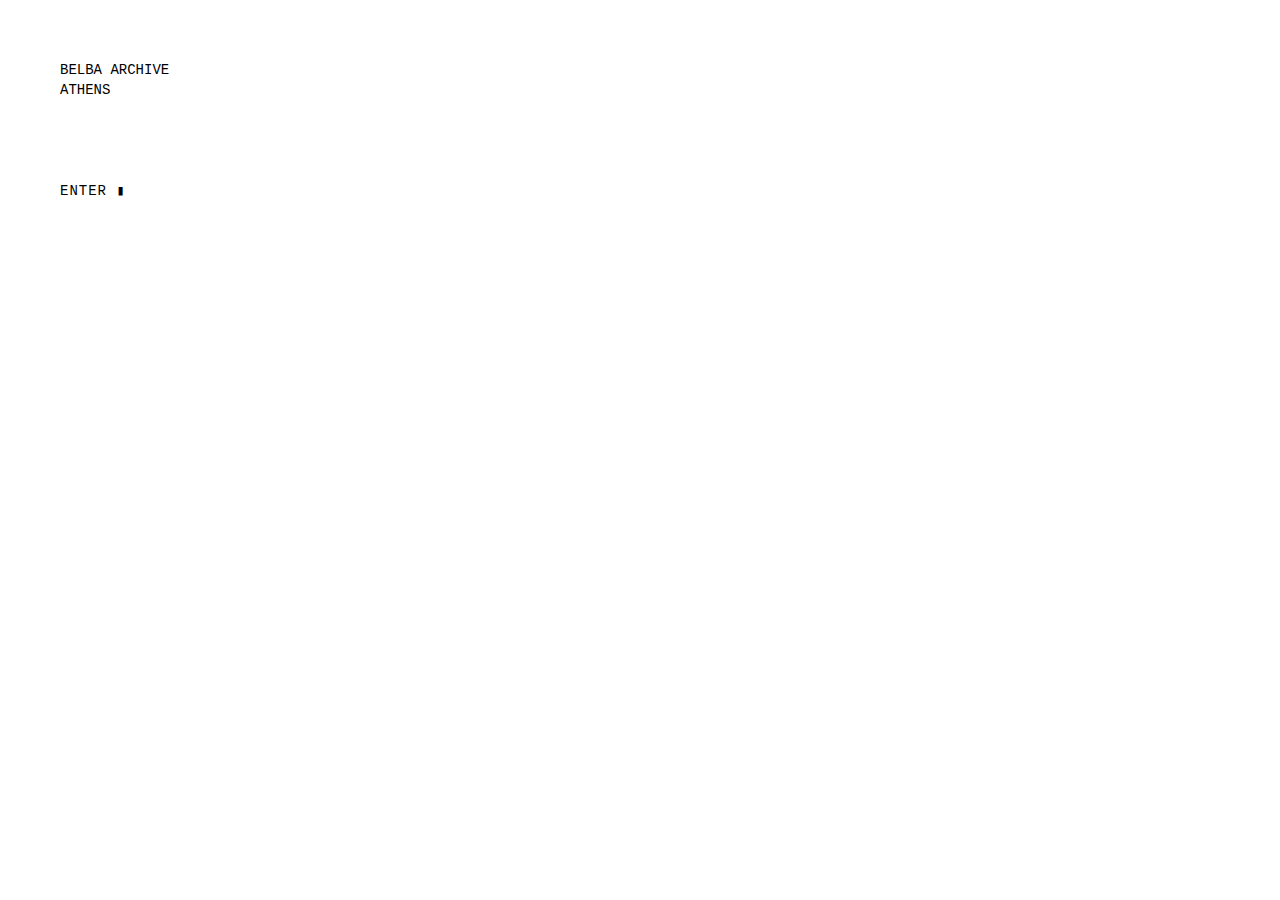
<file: index.html>
<!DOCTYPE html>
<html>
<head>
<meta charset="utf-8">
<title>BELBA ARCHIVE</title>
<link rel="stylesheet" href="/style.css">
<script data-goatcounter="https://belbaarchive.goatcounter.com/count"
        async src="//gc.zgo.at/count.js"></script>
</head>

<body>

<div class="header">
BELBA ARCHIVE<br>
ATHENS<br>
</div>

<a href="/archive.html" class="enter-link">
ENTER
</a>

</body>
</html>
</file>
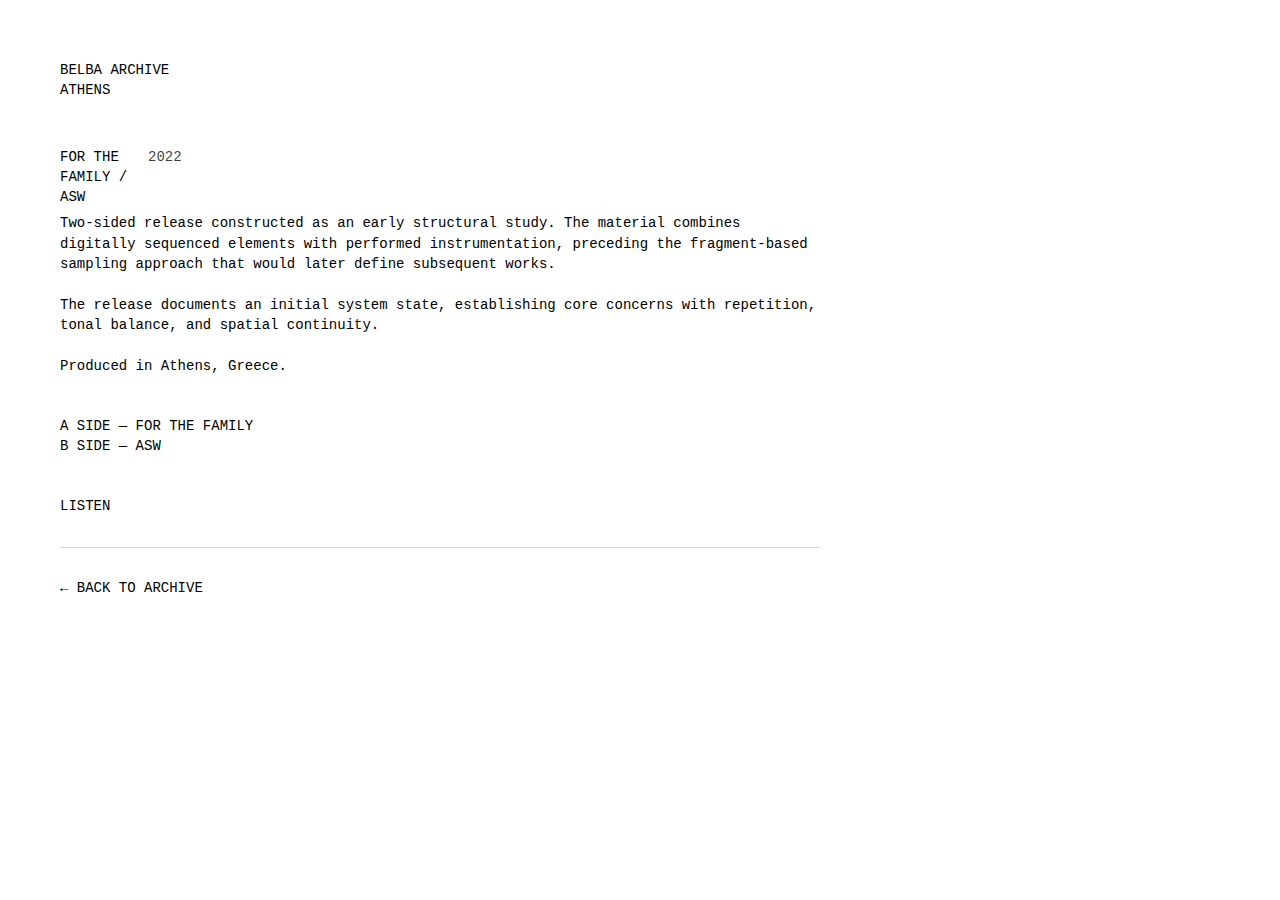
<file: 001.html>
<!DOCTYPE html>
<html>
<head>
<meta charset="utf-8">
<link rel="stylesheet" href="/style.css">
</head>

<body>

<div class="header">
BELBA ARCHIVE<br>
ATHENS<br>
</div>

<div class="entry">
FOR THE FAMILY / ASW<br>
<span class="small">2022</span>
</div>

<div class="block">
Two-sided release constructed as an early structural study. The material combines digitally sequenced elements with performed instrumentation, preceding the fragment-based sampling approach that would later define subsequent works.<br><br>
The release documents an initial system state, establishing core concerns with repetition, tonal balance, and spatial continuity.<br><br>
Produced in Athens, Greece.
</div>

<div class="tracklist">
A SIDE — FOR THE FAMILY<br>
B SIDE — ASW
</div>

<a class="button" href="https://belba.bandcamp.com/album/for-the-family-asw" target="_blank">
LISTEN
</a>

<div class="hr"></div>

<a href="/archive.html">← BACK TO ARCHIVE</a>

</body>
</html>
</file>
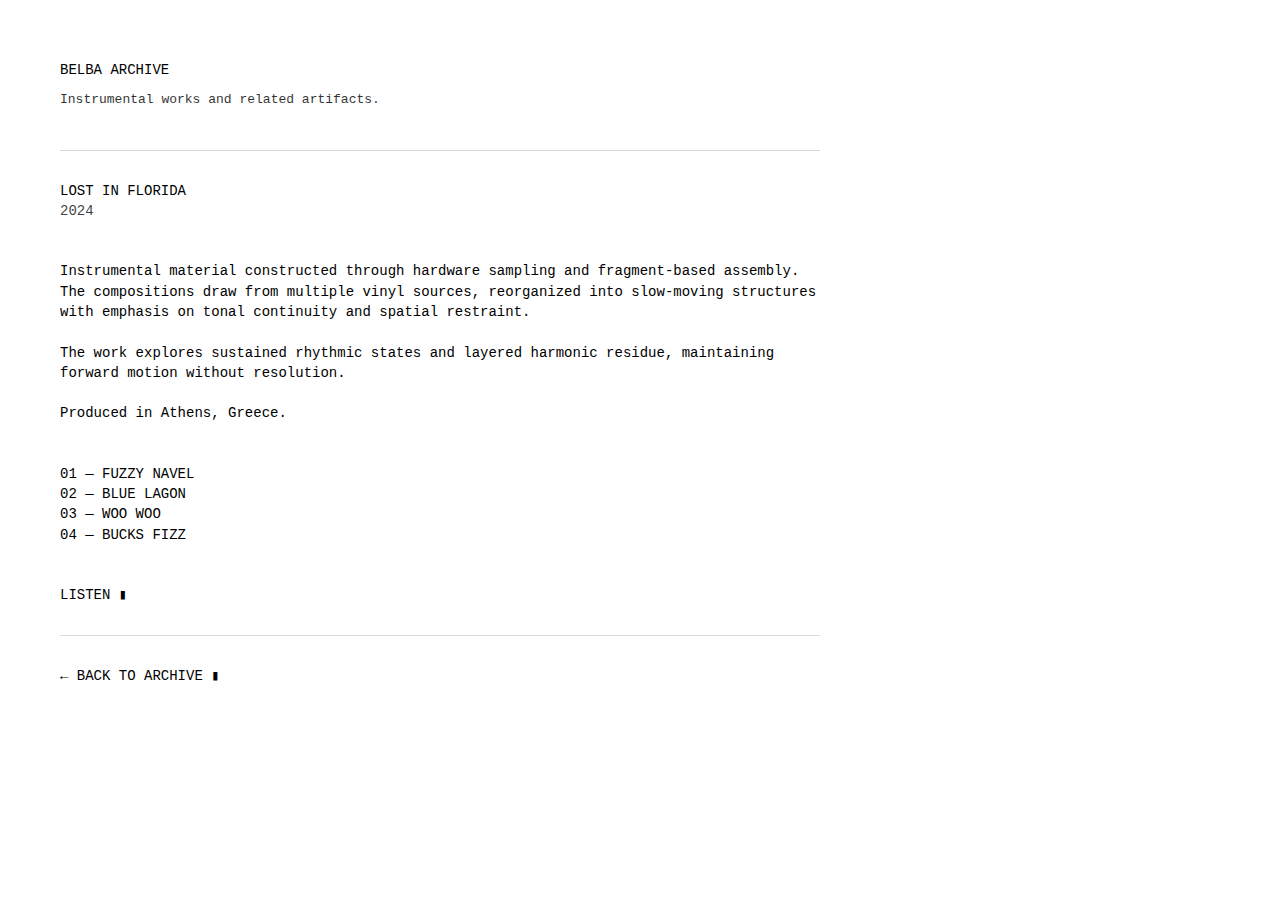
<file: 002.html>
<!DOCTYPE html>
<html>
<head>
<meta charset="utf-8">
<title>LOST IN FLORIDA — BELBA ARCHIVE</title>
<link rel="stylesheet" href="/style.css">

<script data-goatcounter="https://belbaarchive.goatcounter.com/count"
async src="//gc.zgo.at/count.js"></script>

</head>

<body>

<div class="header">
  <div class="header-title">BELBA ARCHIVE</div>
  <div class="header-subtitle">
    Instrumental works and related artifacts.
  </div>
</div>

<div class="hr"></div>

<div class="block">
<div class="entry-title">LOST IN FLORIDA</div>
<div class="small">2024</div>
</div>

<div class="block">

Instrumental material constructed through hardware sampling and fragment-based assembly. The compositions draw from multiple vinyl sources, reorganized into slow-moving structures with emphasis on tonal continuity and spatial restraint.

<br><br>

The work explores sustained rhythmic states and layered harmonic residue, maintaining forward motion without resolution.

<br><br>

Produced in Athens, Greece.

</div>

<div class="tracklist">

01 — FUZZY NAVEL<br>
02 — BLUE LAGON<br>
03 — WOO WOO<br>
04 — BUCKS FIZZ

</div>

<a href="https://belba.bandcamp.com/album/lost-in-florida" class="nav-link">LISTEN</a>

<div class="hr"></div>

<a href="/archive.html" class="nav-link">← BACK TO ARCHIVE</a>

</body>
</html>
</file>
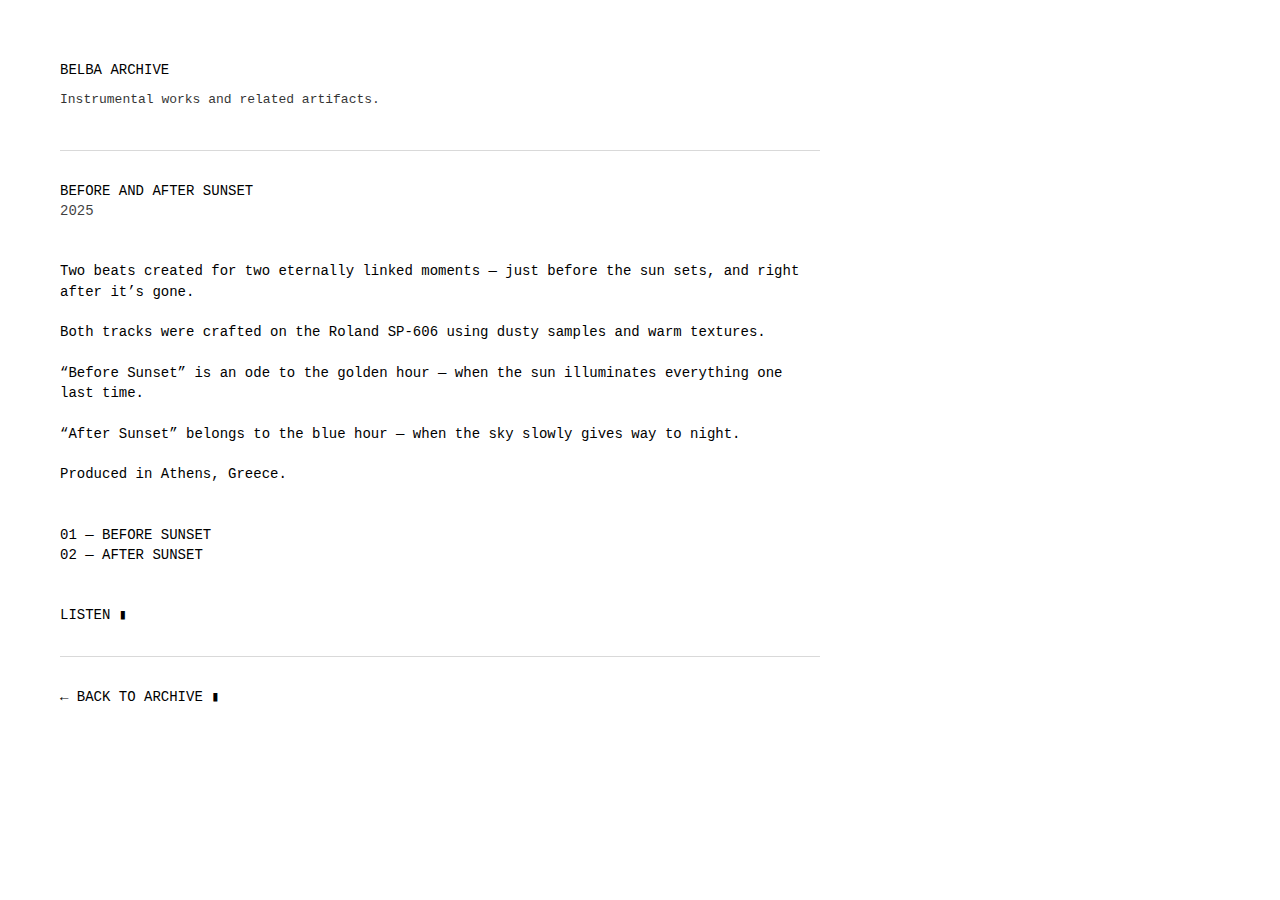
<file: 003.html>
<!DOCTYPE html>
<html>
<head>
<meta charset="utf-8">
<title>BEFORE AND AFTER SUNSET — BELBA ARCHIVE</title>
<link rel="stylesheet" href="/style.css">

<script data-goatcounter="https://belbaarchive.goatcounter.com/count"
async src="//gc.zgo.at/count.js"></script>

</head>

<body>

<div class="header">
  <div class="header-title">BELBA ARCHIVE</div>
  <div class="header-subtitle">
    Instrumental works and related artifacts.
  </div>
</div>

<div class="hr"></div>

<div class="block">
<div class="entry-title">BEFORE AND AFTER SUNSET</div>
<div class="small">2025</div>
</div>

<div class="block">

Two beats created for two eternally linked moments — just before the sun sets, and right after it’s gone.

<br><br>

Both tracks were crafted on the Roland SP-606 using dusty samples and warm textures.

<br><br>

“Before Sunset” is an ode to the golden hour — when the sun illuminates everything one last time.

<br><br>

“After Sunset” belongs to the blue hour — when the sky slowly gives way to night.

<br><br>

Produced in Athens, Greece.

</div>

<div class="tracklist">

01 — BEFORE SUNSET<br>
02 — AFTER SUNSET

</div>

<a href="https://belba.bandcamp.com/album/before-and-after-sunset" class="nav-link">LISTEN</a>

<div class="hr"></div>

<a href="/archive.html" class="nav-link">← BACK TO ARCHIVE</a>

</body>
</html>
</file>
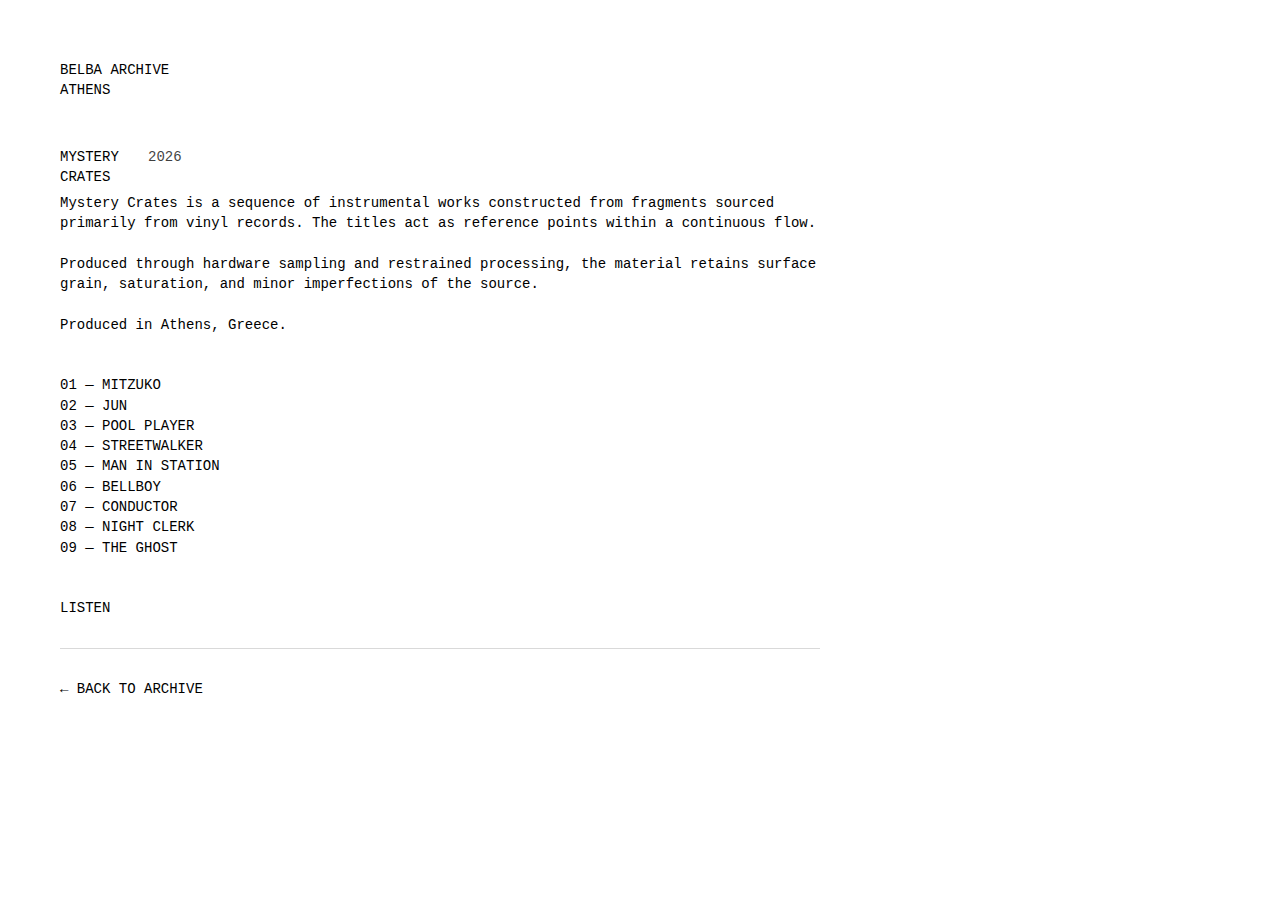
<file: 004.html>
<!DOCTYPE html>
<html>
<head>
<meta charset="utf-8">
<link rel="stylesheet" href="/style.css">
</head>

<body>

<div class="header">
BELBA ARCHIVE<br>
ATHENS<br>
</div>

<div class="entry">
MYSTERY CRATES<br>
<span class="small">2026</span>
</div>

<div class="block">
Mystery Crates is a sequence of instrumental works constructed from fragments sourced primarily from vinyl records. The titles act as reference points within a continuous flow.<br><br>
Produced through hardware sampling and restrained processing, the material retains surface grain, saturation, and minor imperfections of the source.<br><br>
Produced in Athens, Greece.
</div>

<div class="tracklist">
01 — MITZUKO<br>
02 — JUN<br>
03 — POOL PLAYER<br>
04 — STREETWALKER<br>
05 — MAN IN STATION<br>
06 — BELLBOY<br>
07 — CONDUCTOR<br>
08 — NIGHT CLERK<br>
09 — THE GHOST
</div>

<a class="button" href="https://belba.bandcamp.com/album/mystery-crates" target="_blank">
LISTEN
</a>

<div class="hr"></div>

<a href="/archive.html">← BACK TO ARCHIVE</a>

</body>
</html>
</file>
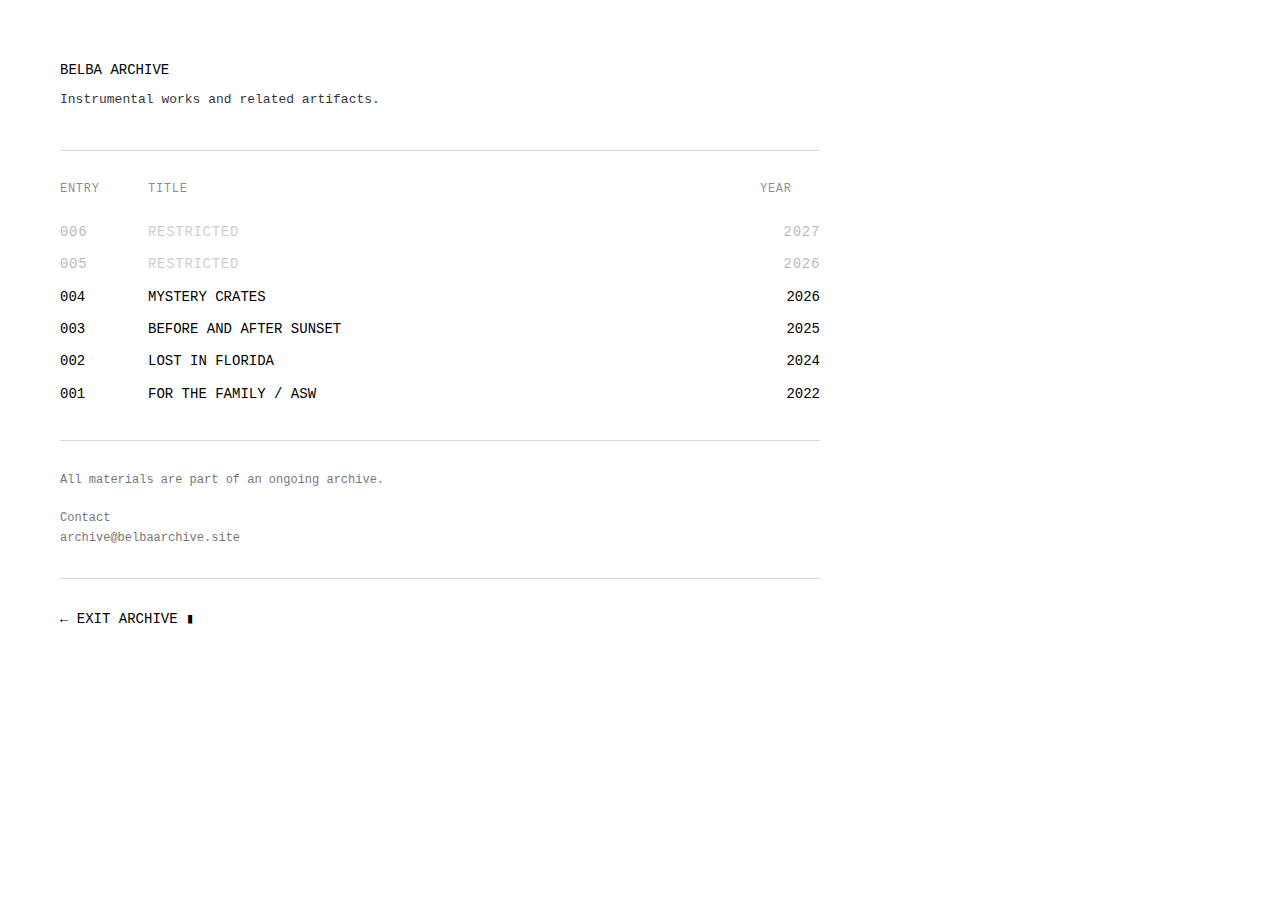
<file: archive.html>
<!DOCTYPE html>
<html>
<head>
<meta charset="utf-8">
<title>BELBA ARCHIVE</title>
<link rel="stylesheet" href="/style.css">
<script data-goatcounter="https://belbaarchive.goatcounter.com/count"
        async src="//gc.zgo.at/count.js"></script>  
</head>

<body>

<div class="header">
  <div class="header-title">BELBA ARCHIVE</div>
  <div class="header-subtitle">
    Instrumental works and related artifacts.
  </div>
</div>

<div class="hr"></div>

<div class="entries-head">
  <div>ENTRY</div>
  <div>TITLE</div>
  <div>YEAR</div>
</div>

<div class="entries">

  <div class="entry restricted">
    <div class="entry-number">006</div>
    <div class="entry-title">RESTRICTED</div>
    <div class="entry-year">2027</div>
  </div>

  <div class="entry restricted">
    <div class="entry-number">005</div>
    <div class="entry-title">RESTRICTED</div>
    <div class="entry-year">2026</div>
  </div>

  <div class="entry">
    <div class="entry-number">004</div>
    <div class="entry-title"><a href="/004.html">MYSTERY CRATES</a></div>
    <div class="entry-year">2026</div>
  </div>

  <div class="entry">
    <div class="entry-number">003</div>
    <div class="entry-title"><a href="/003.html">BEFORE AND AFTER SUNSET</a></div>
    <div class="entry-year">2025</div>
  </div>

  <div class="entry">
    <div class="entry-number">002</div>
    <div class="entry-title"><a href="/002.html">LOST IN FLORIDA</a></div>
    <div class="entry-year">2024</div>
  </div>

  <div class="entry">
    <div class="entry-number">001</div>
    <div class="entry-title"><a href="/001.html">FOR THE FAMILY / ASW</a></div>
    <div class="entry-year">2022</div>
  </div>

</div>

<div class="hr"></div>

<div class="archive-note">
  All materials are part of an ongoing archive.<br><br>
  Contact<br>
  <a href="mailto:archive@belbaarchive.site">archive@belbaarchive.site</a>
</div>

<div class="hr"></div>

<a href="/" class="nav-link">← EXIT ARCHIVE</a>

</body>
</html>
</file>
<file: style.css>
:root{
  --font: 14px;
  --margin: 60px;
  --maxw: 760px;
  --line: 1.45;

  --entry-col-1: 70px;
  --entry-col-3: 60px;
  --entry-gap: 18px;
}

body{
  background:#ffffff;
  color:#000000;
  font-family:"Courier New", Courier, monospace;
  font-size: var(--font);
  margin: var(--margin);
  max-width: var(--maxw);
  line-height: var(--line);
}

a{
  color:#000;
  text-decoration:none;
}

a:hover{
  opacity:0.4;
}

.header{
  margin-bottom:40px;
}

.header-title{
  margin-bottom:10px;
}

.header-subtitle{
  font-size:13px;
  line-height:1.5;
  opacity:0.8;
}

.hr{
  height:1px;
  background:#000;
  opacity:0.15;
  margin:30px 0;
}

.entries{
  width:100%;
}

.entries-head,
.entry{
  display:grid;
  grid-template-columns: var(--entry-col-1) 1fr var(--entry-col-3);
  column-gap: var(--entry-gap);
  align-items:baseline;
}

.entries-head{
  font-size:12px;
  opacity:0.45;
  letter-spacing:0.06em;
  margin-bottom:18px;
}

.entry{
  padding:6px 0;
}

.entry-number{
  white-space:nowrap;
}

.entry-year{
  text-align:right;
  white-space:nowrap;
  width: var(--entry-col-3);
  justify-self:end;
}

.entry-year{
  text-align:right;
  white-space:nowrap;
}

/* πιο μυστηριώδες restricted */

.entry.restricted{
  opacity:0.28;
  letter-spacing:0.05em;
}

.entry.restricted .entry-title{
  opacity:0.7;
}

.entry.restricted:hover{
  opacity:0.45;
}

.archive-note{
  font-size:12px;
  opacity:0.55;
  margin-top:30px;
  line-height:1.6;
}

.archive-note a{
  color:#000;
}

.block{
  margin-bottom:40px;
}

.tracklist{
  margin-bottom:40px;
}

.small{
  opacity:0.75;
}

/* MOBILE */

@media (max-width:700px){

  :root{
    --font: 17px;
    --margin: 22px;
    --maxw: 640px;
    --line: 1.8;

    --entry-col-1: 58px;
    --entry-col-3: 46px;
    --entry-gap: 12px;
  }

  .header{
    margin-bottom:28px;
  }

  .header-title{
    margin-bottom:8px;
  }

  .header-subtitle{
    font-size:14px;
    line-height:1.6;
  }

  .entries-head{
    font-size:11px;
    margin-bottom:14px;
  }

  .entry{
    padding:7px 0;
  }

.entry-title{
  white-space: nowrap;
  overflow: hidden;
  text-overflow: ellipsis;
}

  .block{
    margin-bottom:28px;
  }

  .tracklist{
    margin-bottom:28px;
  }

  .hr{
    margin:22px 0;
  }

  .archive-note{
    font-size:11px;
  }

}

.nav{
  display:inline-block;
  text-decoration:none;
  border-bottom:1px solid transparent;
  padding-bottom:2px;
  opacity:0.7;
  transition:opacity 0.2s ease;
}

.nav:hover{
  opacity:1;
  border-bottom:1px solid #000;
}

.nav::after{
  content:"";
}

.nav:hover::after{
  content:" ▮";
}

.nav{
  display:inline-block;
  text-decoration:none;
  border-bottom:1px solid transparent;
  padding-bottom:2px;
  opacity:0.7;
  transition:opacity 0.2s ease;
}

.nav:hover{
  opacity:1;
  border-bottom:1px solid #000;
}

.nav::after{
  content:" ▮";
  opacity:0;
}

.nav:hover::after{
  opacity:1;
  animation:blink 1s steps(1) infinite;
}

@keyframes blink{
  50%{
    opacity:0;
  }
}

.enter-link{
  display:inline-block;
  text-decoration:none;
  margin-top:40px;
  letter-spacing:1px;
}

.enter-link::after{
  content:" ▮";
  animation:blink 1s steps(1) infinite;
}

@keyframes blink{
  50%{
    opacity:0;
  }
}

.nav-link{
  text-decoration:none;
}

.nav-link::after{
  content:" ▮";
  animation:blink 1s steps(1) infinite;
}

@keyframes blink{
  50%{
    opacity:0;
  }
}

.entry-title a{
  text-decoration:none;
}

.entry-title a::after{
  content:" →";
  opacity:0;
}

.entry-title a:hover::after{
  opacity:1;
}
</file>
